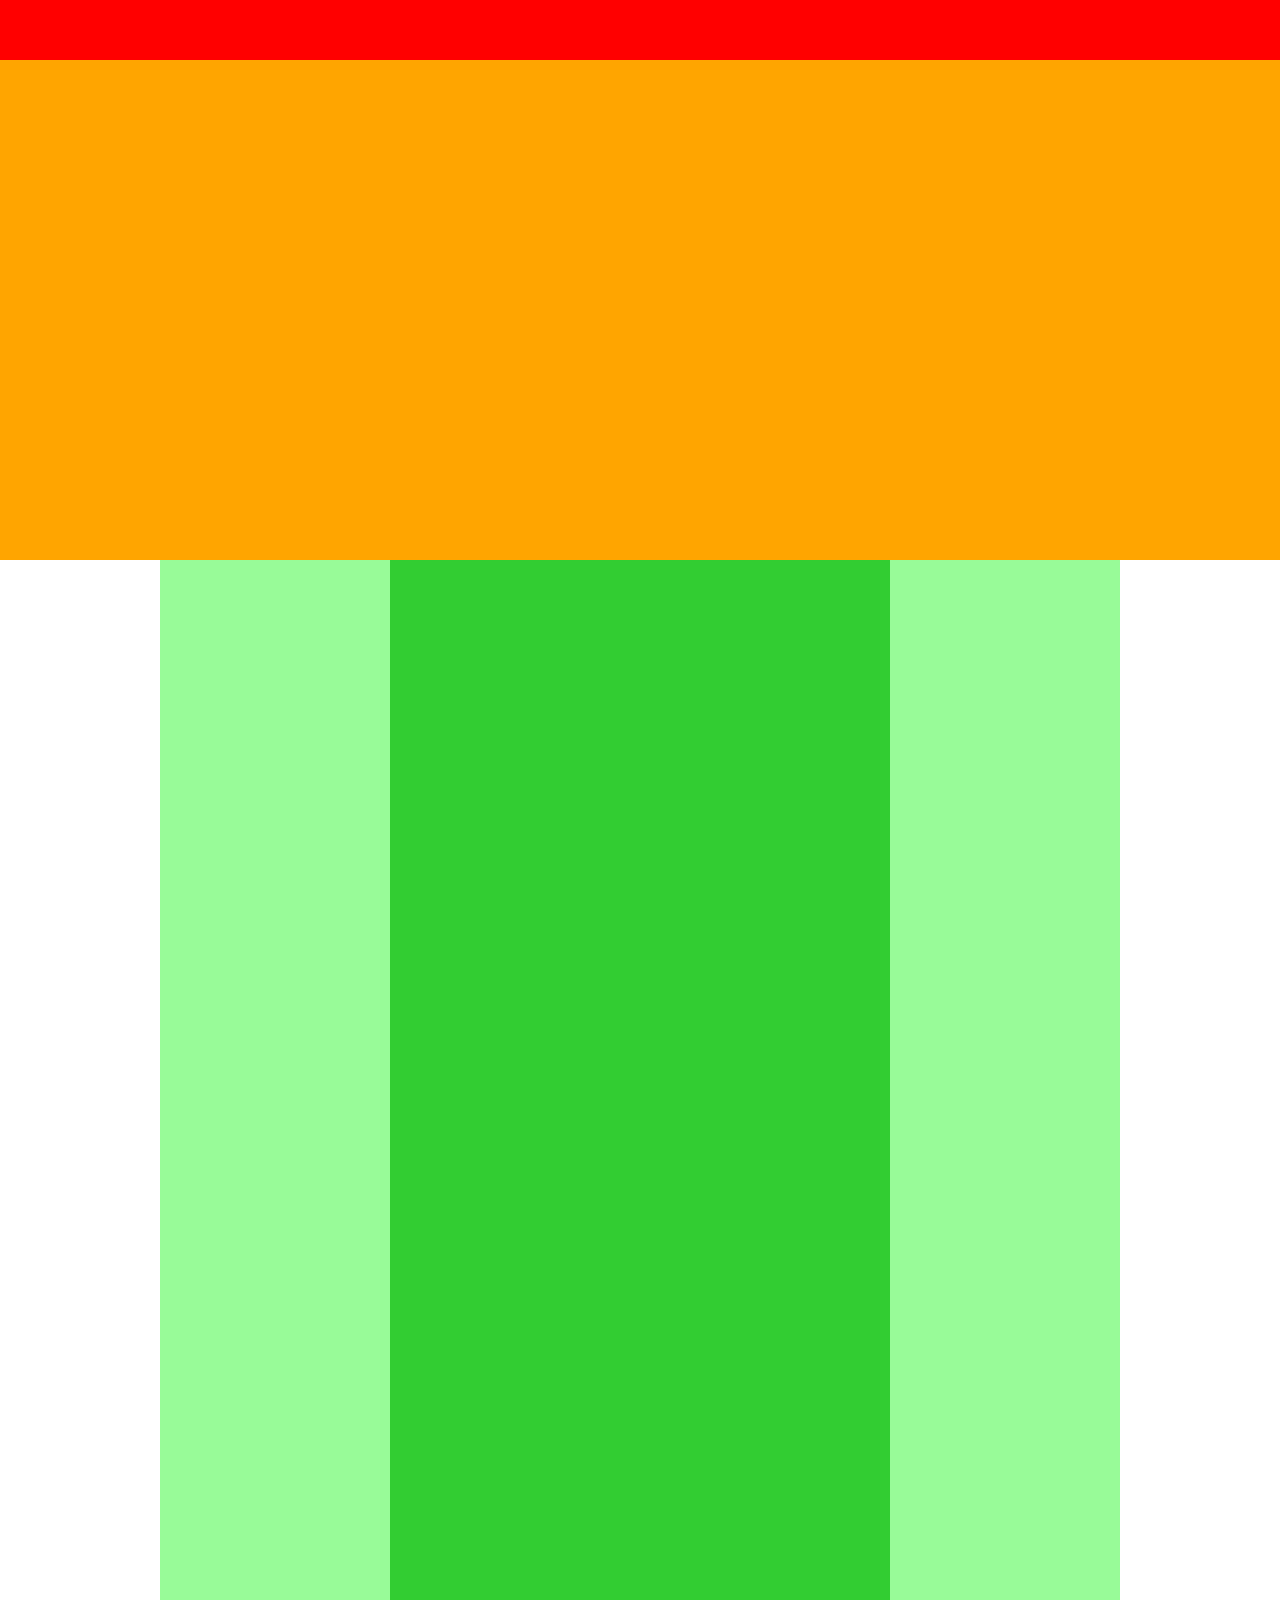
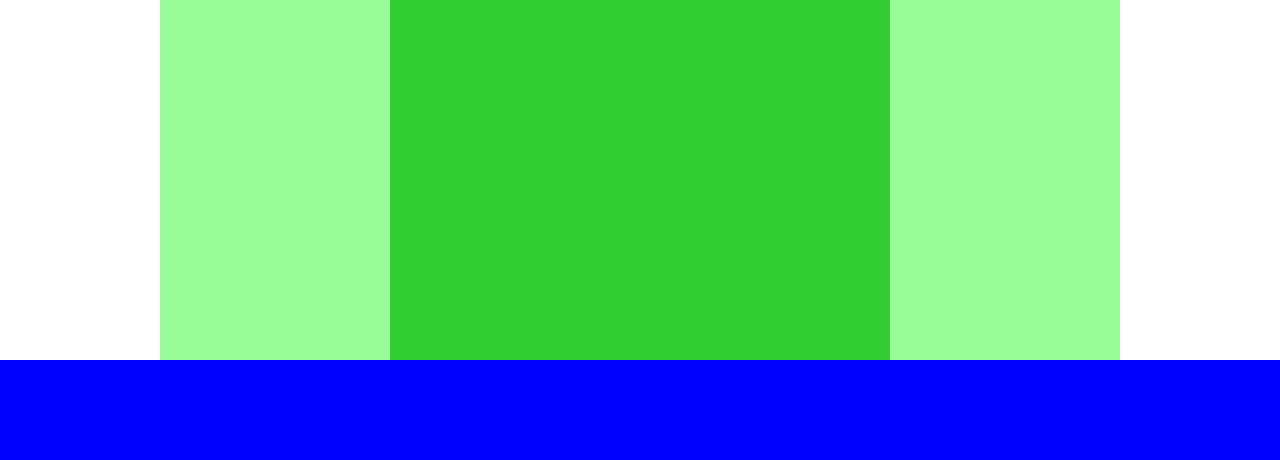
<file: 1-4/index.html>
<!DOCTYPE html>
<html lang="ja">
  <head>
    <meta charset="UTF-8" />
    <!-- CSSファイルの読み込み -->
    <link rel="stylesheet" href="style.css" />
    <title>CARAVAN</title>
  </head>

  <body>
    <div class="header">
    </div>
    <div class="main-visual">
    </div>
    <div class="main">
      <div class="sidebar-left"></div>
      <div class="blog"></div>
      <div class="sidebar-right"></div>
    </div>
    <div class="footer">

    </div>
  </body>
</html>
</file>
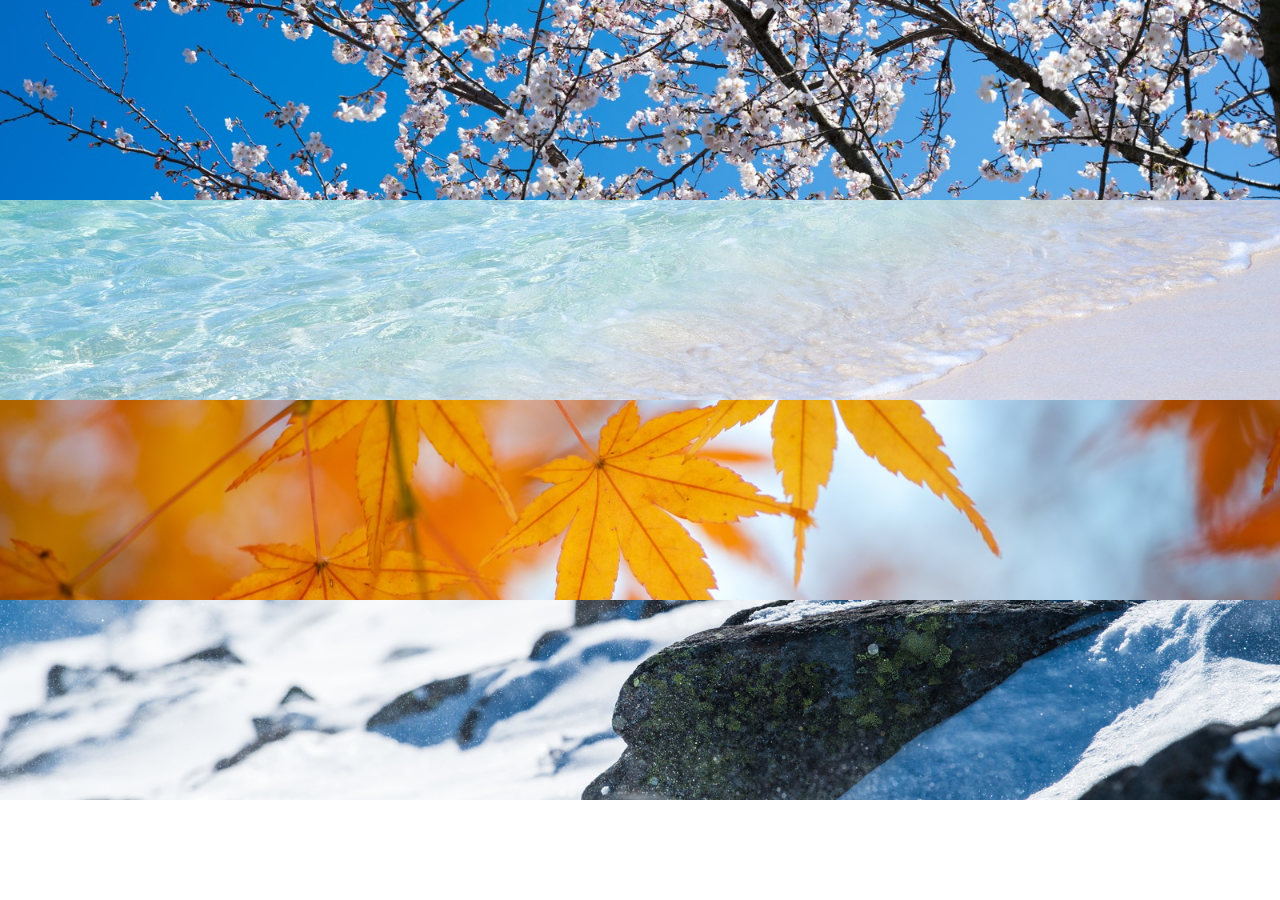
<file: 1-6/index.html>
<!DOCTYPE html>
<html lang="ja">
  <head>
    <meta charset="UTF-8" />
    <!-- CSSファイルの読み込み -->
    <link rel="stylesheet" href="style.css" />
    <title>CARAVAN</title>
  </head>

  <body>
    <div class="box1"></div>
    <div class="box2"></div>
    <div class="box3"></div>
    <div class="box4"></div>
  </body>
</html>
</file>
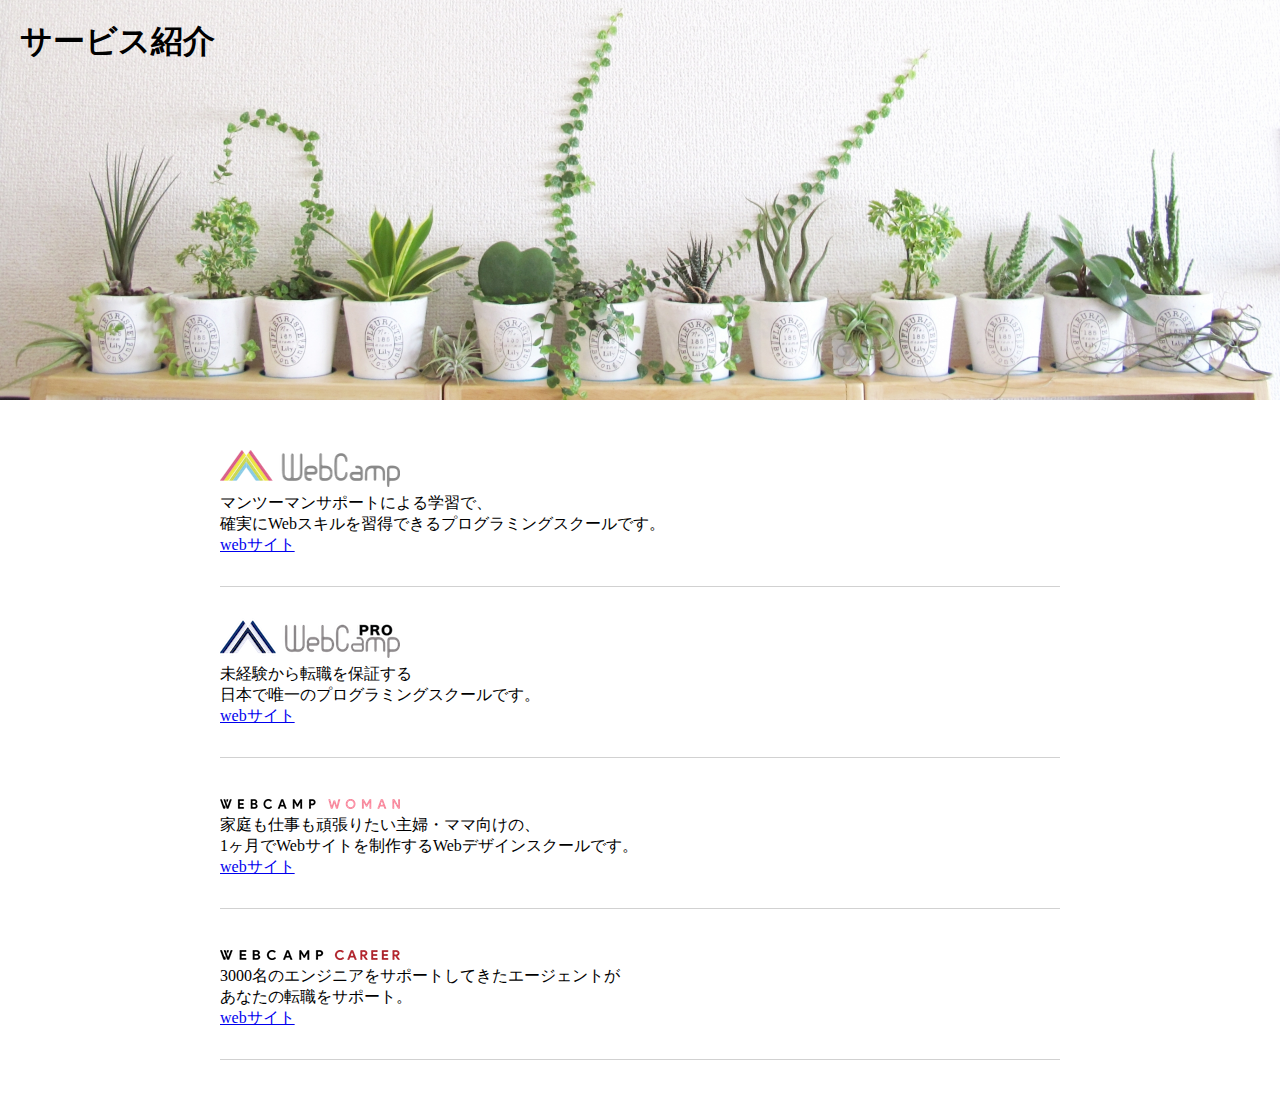
<file: 1-7/index.html>
<!DOCTYPE html>
<html lang="ja">
  <head>
    <meta charset="UTF-8" />
    <!-- CSSファイルの読み込み -->
    <link rel="stylesheet" href="style.css" />
    <title>1-/</title>
  </head>

  <body>
    <section class="main-visual">
      <h1 class="headline">サービス紹介</h1>
    </section>
    <main>
      <section class="service1">
        <h2>
          <img src="img/wc-logo.png" alt="ロゴ">
        </h2>
        <p>
          マンツーマンサポートによる学習で、<br>
          確実にWebスキルを習得できるプログラミングスクールです。
        </p>
        <a href="https://web-camp.io/">webサイト</a>
      </section>
      <section class="service2">
        <h2>
          <img src="img/wcp-logo.png" alt="ロゴ">
        </h2>
        <p>
          未経験から転職を保証する<br>
          日本で唯一のプログラミングスクールです。
        </p>
        <a href="https://web-camp.io/">webサイト</a>
      </section>
      <section class="service3">
        <h2>
          <img src="img/wcw-logo.png" alt="ロゴ">
        </h2>
        <p>
          家庭も仕事も頑張りたい主婦・ママ向けの、<br>
          1ヶ月でWebサイトを制作するWebデザインスクールです。
        </p>
        <a href="https://web-camp.io/">webサイト</a>
      </section>
      <section class="service4">
        <h2>
          <img src="img/wcc-logo.png" alt="ロゴ">
        </h2>
        <p>
          3000名のエンジニアをサポートしてきたエージェントが<br>
          あなたの転職をサポート。
        </p>
        <a href="https://web-camp.io/">webサイト</a>
      </section>
    </main>
  </body>
</html>
</file>
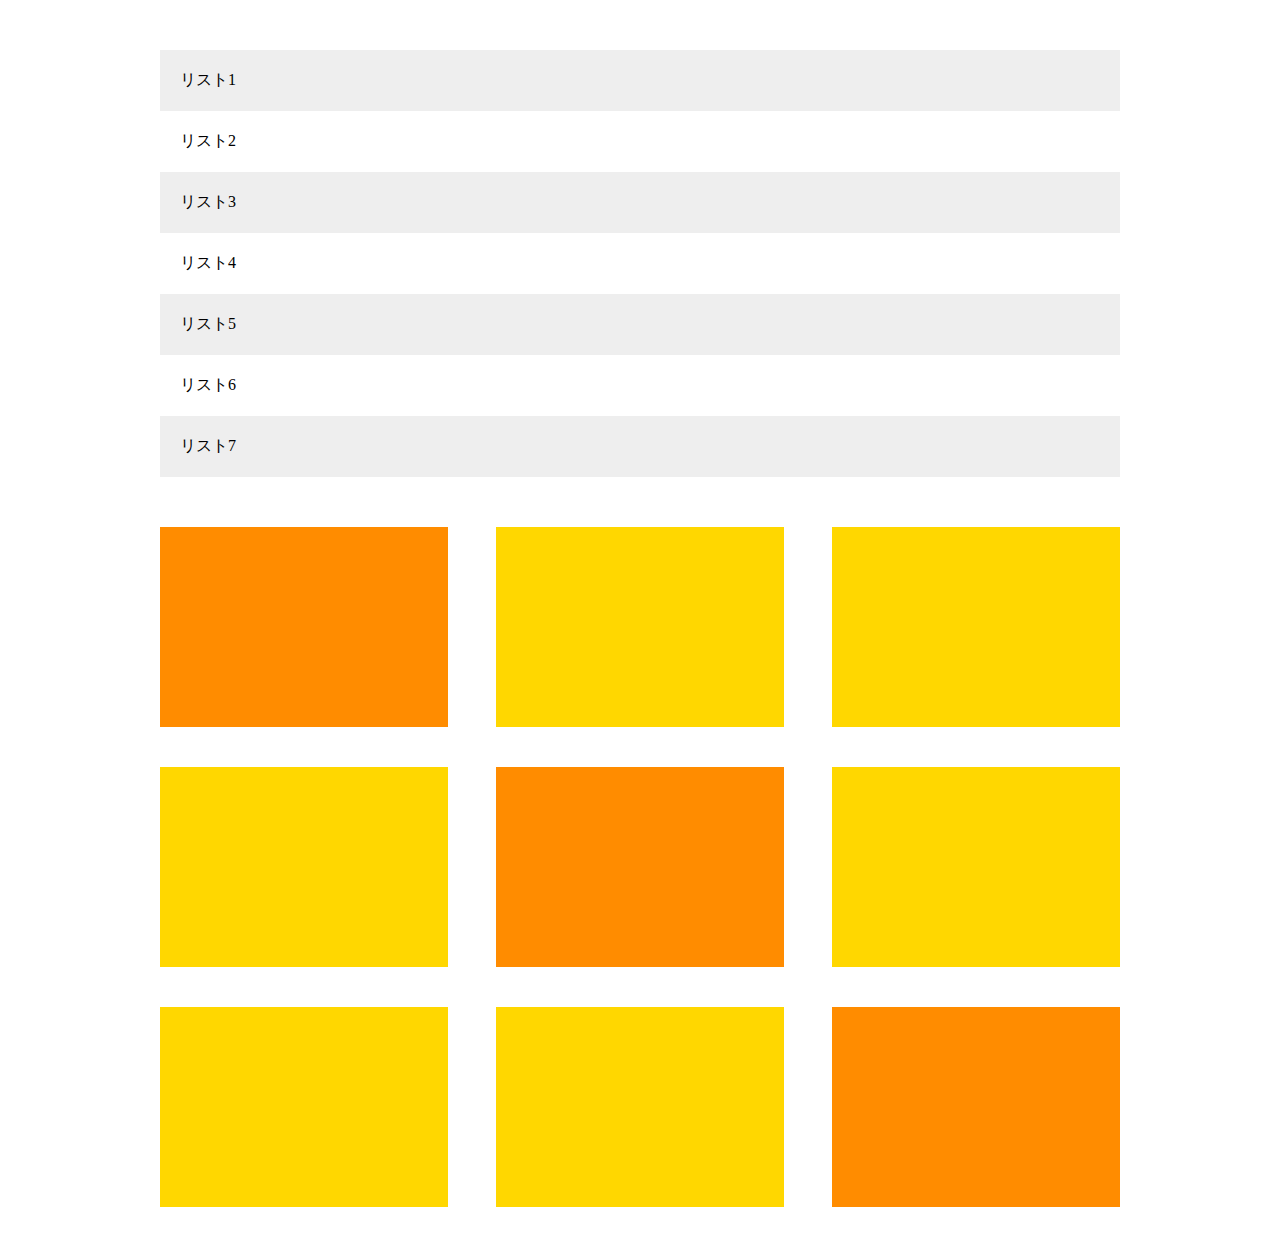
<file: 1-8/index.html>
<!DOCTYPE html>
<html lang="ja">
  <head>
    <meta charset="UTF-8" />
    <!-- CSSファイルの読み込み -->
    <link rel="stylesheet" href="style.css" />
    <title>1-8</title>
  </head>

  <body>
    <main>
      <ul class="item-list">
        <li class="item">リスト1</li>
        <li class="item">リスト2</li>
        <li class="item">リスト3</li>
        <li class="item">リスト4</li>
        <li class="item">リスト5</li>
        <li class="item">リスト6</li>
        <li class="item">リスト7</li>
      </ul>
      <div class="box-list">
        <div class="box"></div>
        <div class="box"></div>
        <div class="box"></div>
        <div class="box"></div>
        <div class="box"></div>
        <div class="box"></div>
        <div class="box"></div>
        <div class="box"></div>
        <div class="box"></div>
      </div>
    </main>
  </body>
</html>
</file>
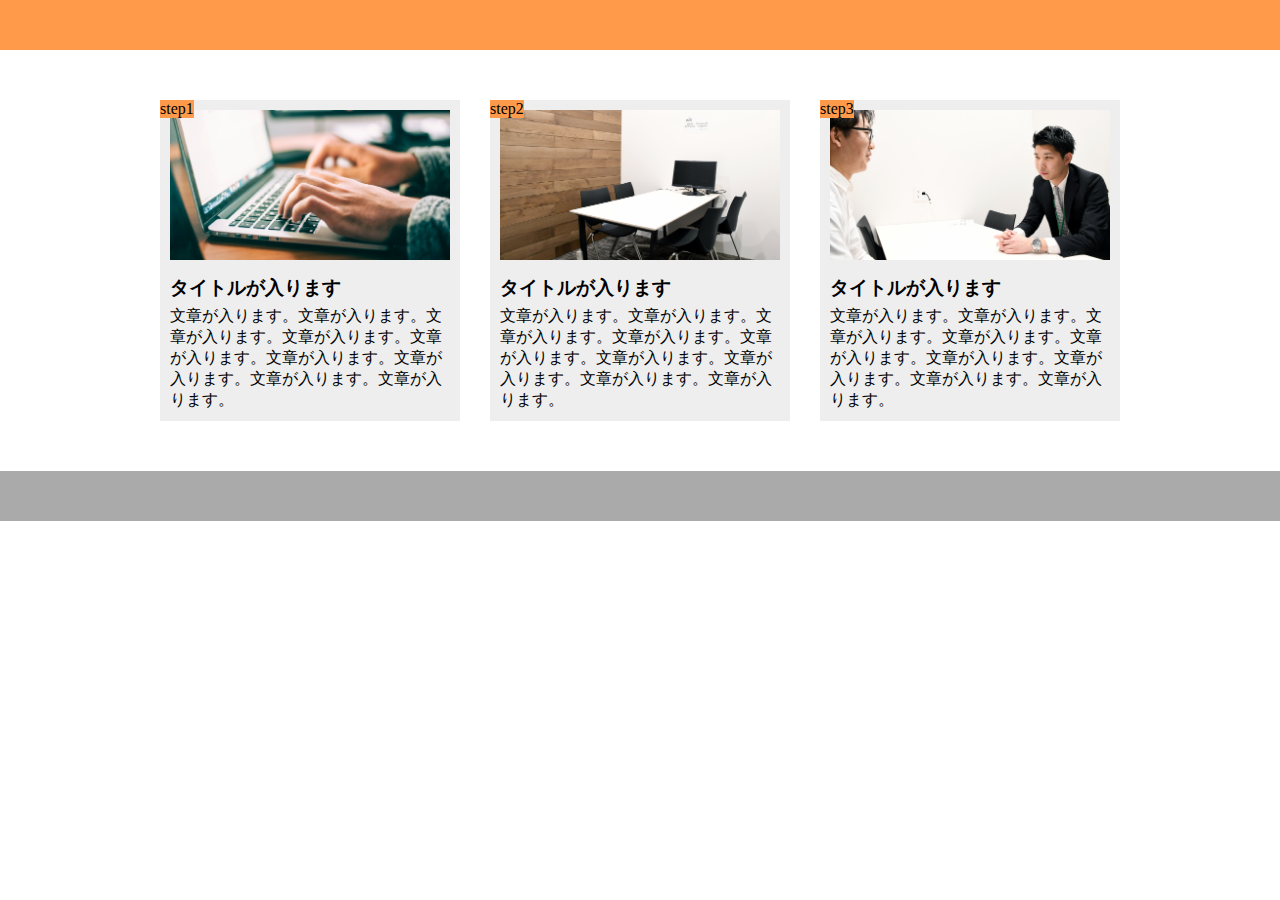
<file: 1-9/index.html>
<!DOCTYPE html>
<html lang="ja">
  <head>
    <meta charset="UTF-8" />
    <link rel="stylesheet" href="style.css" />
    <title>1-9</title>
  </head>

  <body>
    <header></header>
    <main>
      <div class="step-box">
        <div class="step-img1"></div>
        <span class="span-num">step1</span>
        <h3 class="title">タイトルが入ります</h3>
        <p>
          文章が入ります。文章が入ります。文章が入ります。文章が入ります。文章が入ります。文章が入ります。文章が入ります。文章が入ります。文章が入ります。
        </p>
      </div>
      <div class="step-box">
        <div class="step-img2"></div>
        <span class="span-num">step2</span>
        <h3 class="title">タイトルが入ります</h3>
        <p>
          文章が入ります。文章が入ります。文章が入ります。文章が入ります。文章が入ります。文章が入ります。文章が入ります。文章が入ります。文章が入ります。
        </p>
      </div>
      <div class="step-box">
        <div class="step-img3"></div>
        <span class="span-num">step3</span>
        <h3 class="title">タイトルが入ります</h3>
        <p>
          文章が入ります。文章が入ります。文章が入ります。文章が入ります。文章が入ります。文章が入ります。文章が入ります。文章が入ります。文章が入ります。
        </p>
      </div>
    </main>
    <footer></footer>
  </body>
</html>
</file>
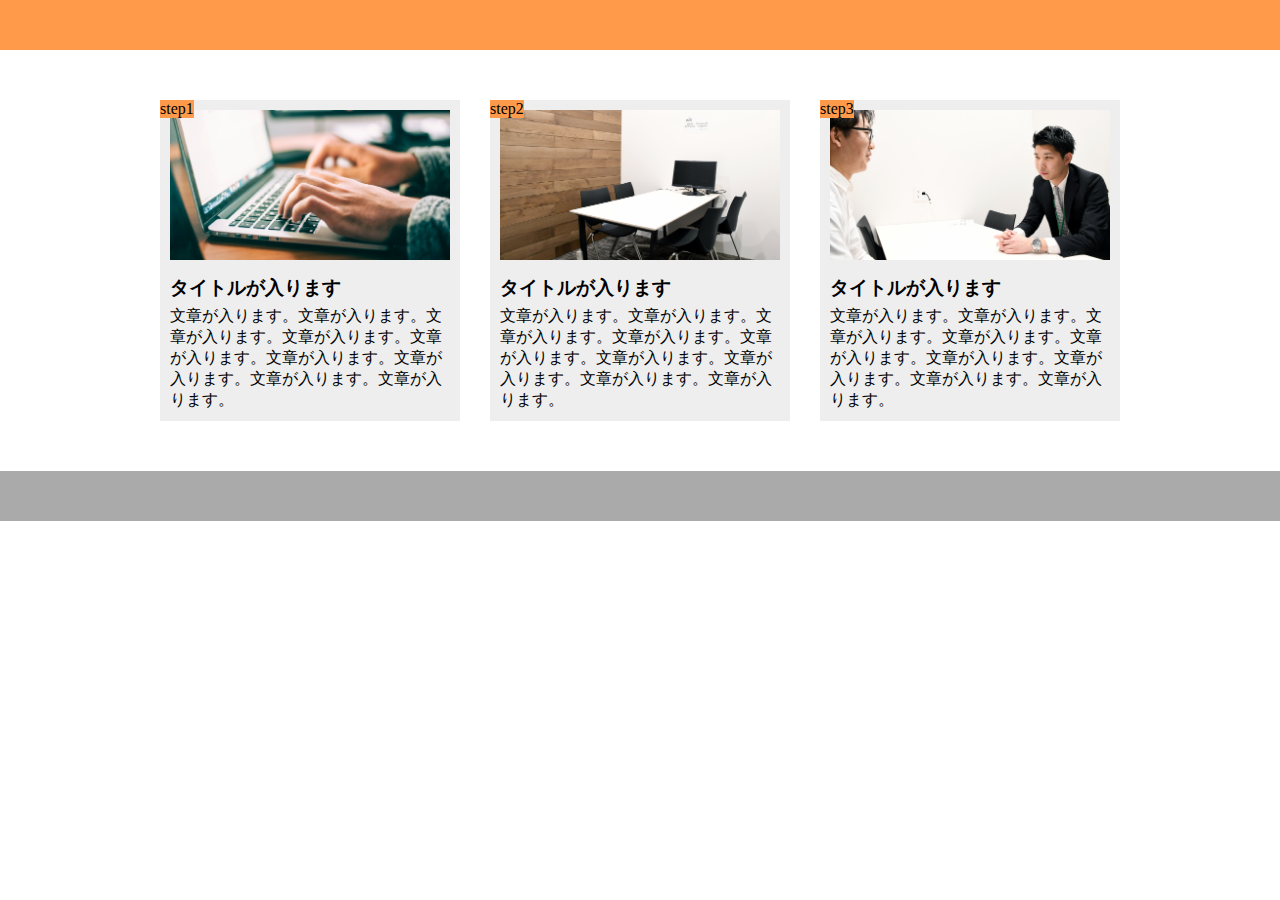
<file: kadai/index.html>
<!DOCTYPE html>
<html lang="ja">
  <head>
    <meta charset="UTF-8" />
    <meta name="viewport" content="width=device-width,initial-scale=1.0">
    <link rel="stylesheet" href="style.css" />
    <title>課題1</title>
  </head>

  <body>
    <header></header>
    <main>
      <div class="step-box">
        <div class="step-img1"></div>
        <span class="span-num">step1</span>
        <h3 class="title">タイトルが入ります</h3>
        <p>
          文章が入ります。文章が入ります。文章が入ります。文章が入ります。文章が入ります。文章が入ります。文章が入ります。文章が入ります。文章が入ります。
        </p>
      </div>
      <div class="step-box">
        <div class="step-img2"></div>
        <span class="span-num">step2</span>
        <h3 class="title">タイトルが入ります</h3>
        <p>
          文章が入ります。文章が入ります。文章が入ります。文章が入ります。文章が入ります。文章が入ります。文章が入ります。文章が入ります。文章が入ります。
        </p>
      </div>
      <div class="step-box">
        <div class="step-img3"></div>
        <span class="span-num">step3</span>
        <h3 class="title">タイトルが入ります</h3>
        <p>
          文章が入ります。文章が入ります。文章が入ります。文章が入ります。文章が入ります。文章が入ります。文章が入ります。文章が入ります。文章が入ります。
        </p>
      </div>
    </main>
    <footer></footer>
  </body>
</html>
</file>
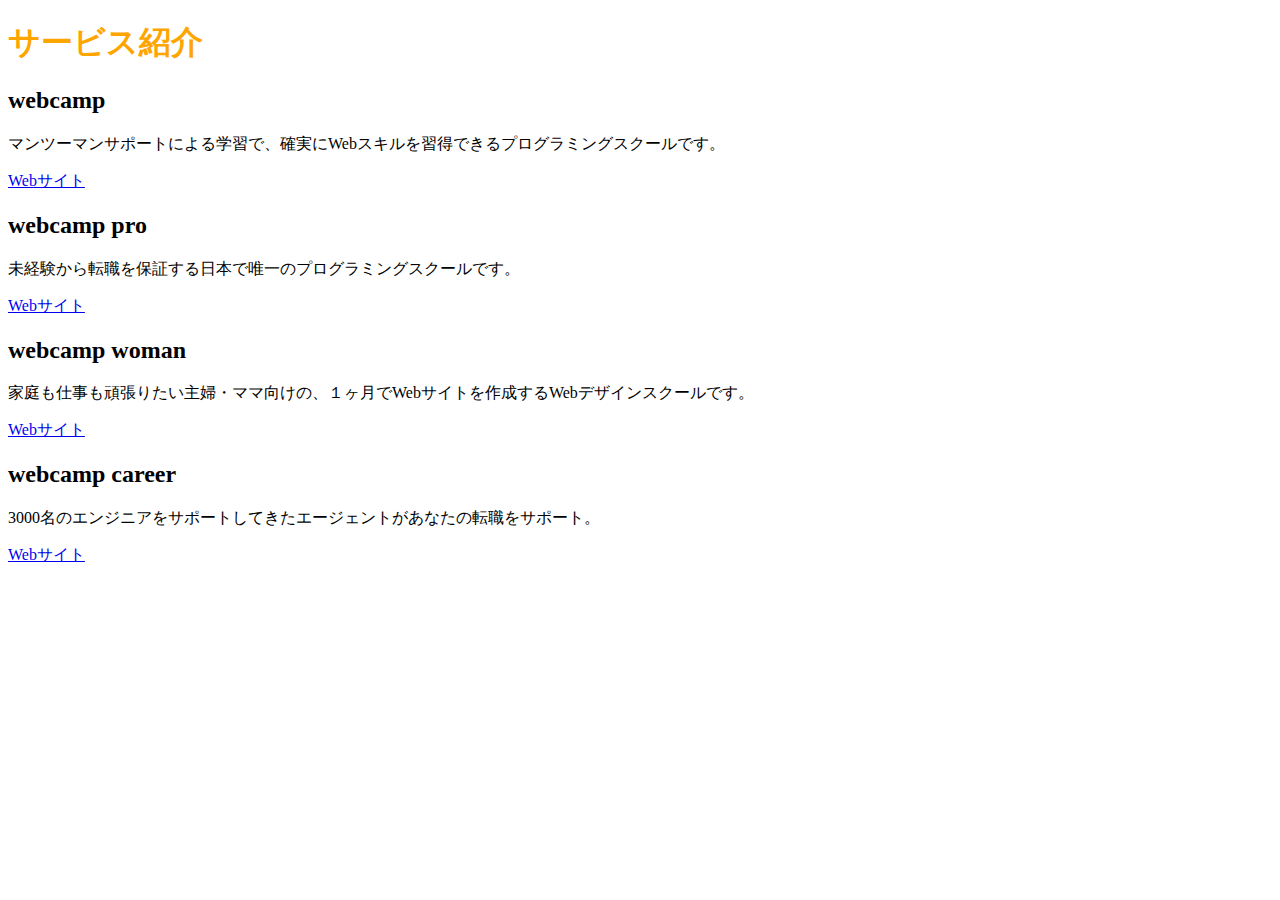
<file: index1.html>
<!DOCTYPE HTML>
<html lang="ja">
  <head>
    <meta charset="UTF-8" />
    <title>初めてのHTML</title>
    <link rel="stylesheet" href="style1.css" />
  </head>
  <body>
    <h1>サービス紹介</h1>
    <h2> webcamp</h2>
    <p>マンツーマンサポートによる学習で、確実にWebスキルを習得できるプログラミングスクールです。</p>
    <a href="https://web-camp.io/">Webサイト</a>
    <h2> webcamp pro</h2>
    <p>未経験から転職を保証する日本で唯一のプログラミングスクールです。</p>
    <a href="https://web-camp.io/">Webサイト</a>
    <h2> webcamp woman</h2>
    <p>家庭も仕事も頑張りたい主婦・ママ向けの、１ヶ月でWebサイトを作成するWebデザインスクールです。</p>
    <a href="https://web-camp.io/">Webサイト</a>
    <h2> webcamp career</h2>
    <p>3000名のエンジニアをサポートしてきたエージェントがあなたの転職をサポート。</p>
    <a href="https://web-camp.io/">Webサイト</a>
  </body>
</html>
</file>
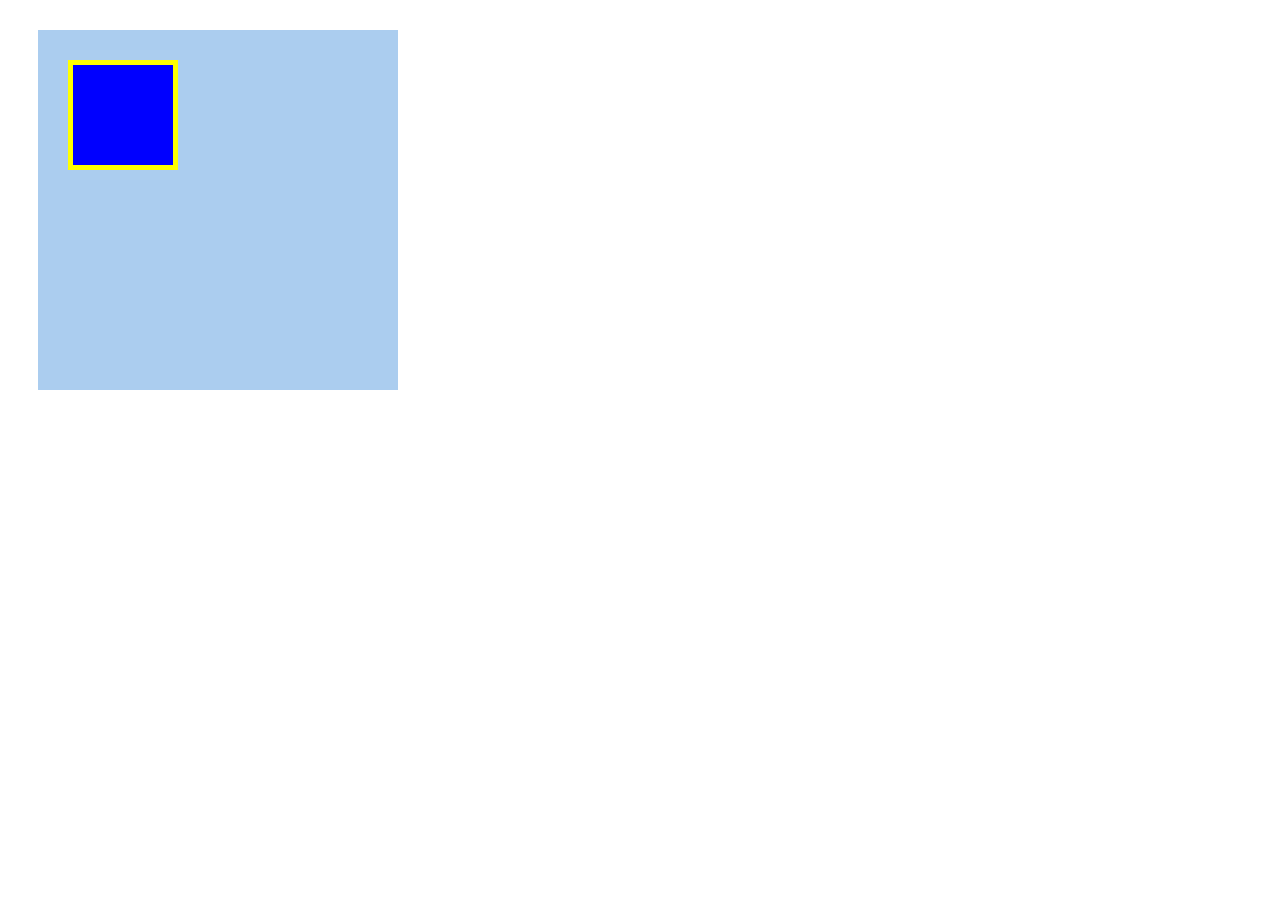
<file: box/box.html>
<!DOCTYPE html>
<html lang="ja">
  <head>
    <meta charset="UTF-8" />
    <!-- CSSファイルの読み込み -->
    <link rel="stylesheet" href="box.css" />
    <title>BOX</title>
  </head>

  <body>
    <!-- box1用のdiv -->
    <div class="box1">
      <div class="box2"></div>
    </div>
  </body>
</html>
</file>
<file: 1-4/style.css>
* {
  margin: 0;
  padding: 0;
  box-sizing: border-box;
}

.header {
  width: 100%;
  height: 60px;
  background-color: red;
}

.main-visual {
  width: 100%;
  height: 500px;
  background-color: orange;
}

.main {
  width: 960px;
  display: flex;
  justify-content: center;
  margin: 0 auto;
}

.sidebar-left {
  width: 230px;
  height: 1400px;
  background-color: palegreen;
}

.blog {
  width: 500px;
  height: 1400px;
  background-color: limegreen;
}

.sidebar-right {
  width: 230px;
  height: 1400px;
  background-color: palegreen;
}

.footer {
  width: 100%;
  height: 100px;
  background-color: blue;
}
</file>
<file: 1-6/style.css>
* {
  margin: 0;
  padding: 0;
  box-sizing: border-box;
}

.box1 {
  height: 200px;
  background-image: url(img/box1.jpg);
  background-size: cover;
  background-position: center;
}

.box2 {
  height: 200px;
  background-image: url(img/box2.jpg);
  background-size: cover;
  background-position: center;
}

.box3 {
  height: 200px;
  background-image: url(img/box3.jpg);
  background-size: cover;
  background-position: center;
}
.box4 {
  height: 200px;
  background-image: url(img/box4.jpg);
  background-size: cover;
  background-position: center;
}
</file>
<file: 1-7/style.css>
* {
  margin: 0;
  padding: 0;
  box-sizing: border-box;
}

.main-visual {
  width: 100%;
  height: 400px;
  background-image: url(img/mv.jpg);
  background-size: cover;
  background-position: bottom;
}

.headline {
  padding: 20px;
}

main {
  width: 840px;
  margin: 50px auto;
}

.service1 {
  margin-bottom: 30px;
  border-bottom: 1px solid #d1d1d1;
  padding-bottom: 30px;
}

.service2 {
  margin-bottom: 30px;
  border-bottom: 1px solid #d1d1d1;
  padding-bottom: 30px;
}

.service3 {
  margin-bottom: 30px;
  border-bottom: 1px solid #d1d1d1;
  padding-bottom: 30px;
}

.service4 {
  border-bottom: 1px solid #d1d1d1;
  padding-bottom: 30px;
}
</file>
<file: 1-8/style.css>
* {
  margin: 0;
  padding: 0;
  box-sizing: border-box;
}

main {
  width: 960px;
  margin: 50px auto;
}

.item-list {
  margin-bottom: 50px;
}

.item {
  list-style: none;
  padding: 20px;
}

.item:nth-child(odd) {
  background-color: #eee;
}

.box-list {
  display: flex;
  flex-wrap: wrap;
}

.box {
  background-color: #ffd700;
  width: 30%;
  height: 200px;
  margin-right: 5%;
  margin-bottom: 40px;
}

.box:first-child,
.box:nth-child(5),
.box:last-child {
  background-color: #ff8c00;
}

.box:nth-child(3n) {
  margin-right: 0;
}

.box:nth-last-child(-n + 3) {
  margin-bottom: 0;
}
</file>
<file: 1-9/style.css>
* {
  margin: 0;
  padding: 0;
  box-sizing: border-box;
}

header {
  height: 50px;
  background-color: #ff9a4b;
}

main {
  width: 960px;
  margin: 50px auto;
  display: flex;
}

.step-box {
  width: 300px;
  margin-right: 30px;
  padding: 10px;
  position: relative;
  background-color: #eee;
}

.step-box:last-child {
  margin-right: 0;
}

.step-img1 {
  height: 150px;
  background-image: url(img/flow01.png);
  background-position: bottom;
  background-size: cover;
}

.step-img2 {
  height: 150px;
  background-image: url(img/flow02.png);
  background-position: bottom;
  background-size: cover;
}

.step-img3 {
  height: 150px;
  background-image: url(img/flow03.png);
  background-position: bottom;
  background-size: cover;
}

.span-num {
  position: absolute;
  top: 0;
  left: 0;
  background-color: #ff9a4b;
}

.title {
  margin: 15px 0 5px; 
}

footer {
  height: 50px;
  background-color: #aaa;
}
</file>
<file: kadai/style.css>
* {
  margin: 0;
  padding: 0;
  box-sizing: border-box;
}

header {
  height: 50px;
  background-color: #ff9a4b;
}

main {
  width: 960px;
  margin: 50px auto;
  display: flex;
}

.step-box {
  width: 300px;
  margin-right: 30px;
  padding: 10px;
  position: relative;
  background-color: #eee;
}

.step-box:last-child {
  margin-right: 0;
}

.step-img1 {
  height: 150px;
  background-image: url(img/flow01.png);
  background-position: bottom;
  background-size: cover;
}

.step-img2 {
  height: 150px;
  background-image: url(img/flow02.png);
  background-position: bottom;
  background-size: cover;
}

.step-img3 {
  height: 150px;
  background-image: url(img/flow03.png);
  background-position: bottom;
  background-size: cover;
}

.span-num {
  position: absolute;
  top: 0;
  left: 0;
  background-color: #ff9a4b;
}

.title {
  margin: 15px 0 5px; 
}

footer {
  height: 50px;
  background-color: #aaa;
}

@media screen and (max-width: 768px) {
  header {
    width: 100%;
  }

  main {
    width: 100%;
    display: block;
  }

  .step-box {
    width: 90%;
    margin: 0 auto;
    margin-bottom: 20px;
  }

  .step-box:last-child {
    margin: 0 auto;
    margin-bottom: 0;
  }
}
</file>
<file: style1.css>
h1 {
  color: orange;
}
</file>
<file: box/box.css>
.box1 {
  width: 300px;
  height: 300px;
  background-color: #ABCDEF;
  margin: 30px;
  padding: 30px;
}

.box2 {
  width: 100px;
  height: 100px;
  background-color: blue;
  border: 5px solid yellow;
}
</file>
